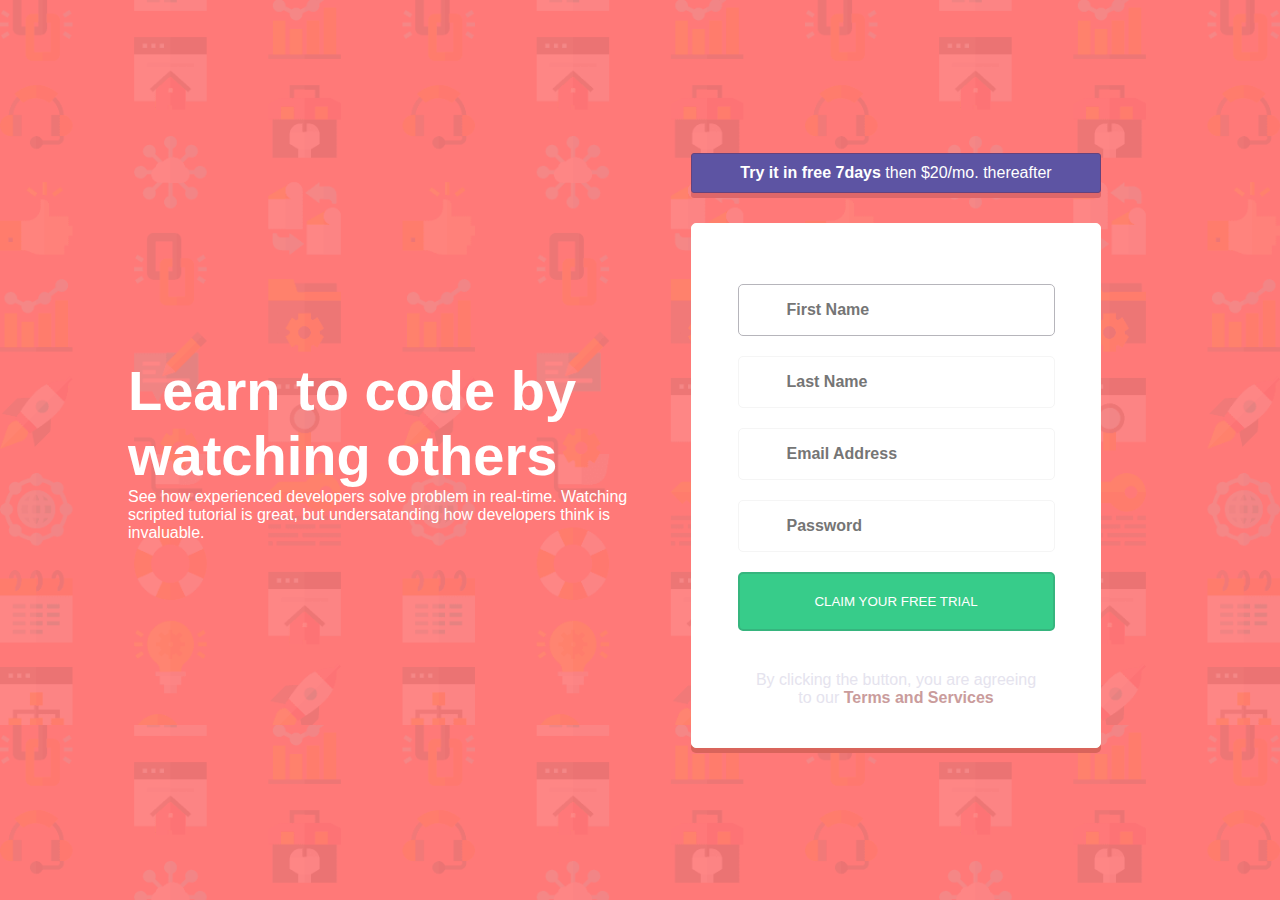
<file: index.html>
<!DOCTYPE html>
<html lang="en">

<head>
    <meta charset="UTF-8">
    <meta http-equiv="X-UA-Compatible" content="IE=edge">
    <meta name="viewport" content="width=device-width, initial-scale=1.0">
    <title>Register</title>
    <link rel="stylesheet" media="screen and (max-width:1440px)" href="desktop.css">
    <link rel="stylesheet" media="screen and (max-width:640px)" href="mobile.css">
    <!-- <link rel="stylesheet" media="print" href="print.css"> -->
    <link rel="shortcut icon" href="./images/favicon-32x32.png" type="image/x-icon">
</head>

<body>
    <div class="main">
        <div class="both">
            <div class="left">
                <h1>Learn to code by watching others</h1>
                <p>See how experienced developers solve problem in real-time.
                    Watching scripted tutorial is great, but undersatanding how developers think is invaluable.</p>
            </div>
            <div class="right">
                <div class="top">
                    <p><strong>Try it in free 7days</strong> then $20/mo. thereafter</p>
                </div>
                <div class="form">
                    <form action="">
                        <div class="error">
                            <input type="text" name="First Name" id="firstname" placeholder="First Name">
                            <!-- <i class="fas fa-check-circle"></i>
                            <i class="fas fa-exclamation-circle"></i>
                            <small>First name cannot be empty</small> -->
                        </div>
                        <div class="error">
                            <input type="text" name="Last Name" id="lastname" placeholder="Last Name">
                            <!-- <i class="fas fa-check-circle"></i>
                            <i class="fas fa-exclamation-circle"></i>
                            <small>Last name cannot be empty</small> -->
                        </div>
                        <div class="error">
                            <input type="email" name="Email" id="email" placeholder="Email Address">
                            <!-- <i class="fas fa-check-circle"></i>
                            <i class="fas fa-exclamation-circle"></i>
                            <small>Looks like this is not an email</small> -->
                        </div>
                        <div class="error">
                            <input type="password" name="Password" id="password" placeholder="Password">
                            <!-- <i class="fas fa-check-circle"></i>
                            <i class="fas fa-exclamation-circle"></i>
                            <small>Password cannot be empty</small> -->
                        </div>
                        <div>
                            <button type="submit">CLAIM YOUR FREE TRIAL</button>
                        </div>


                    </form>
                    <div class="foot">
                        <p id="foot">By clicking the button, you are agreeing to our <a href="#">Terms and
                                Services</a>
                        </p>
                    </div>
                </div>
            </div>
        </div>
    </div>
</body>

</html>
</file>
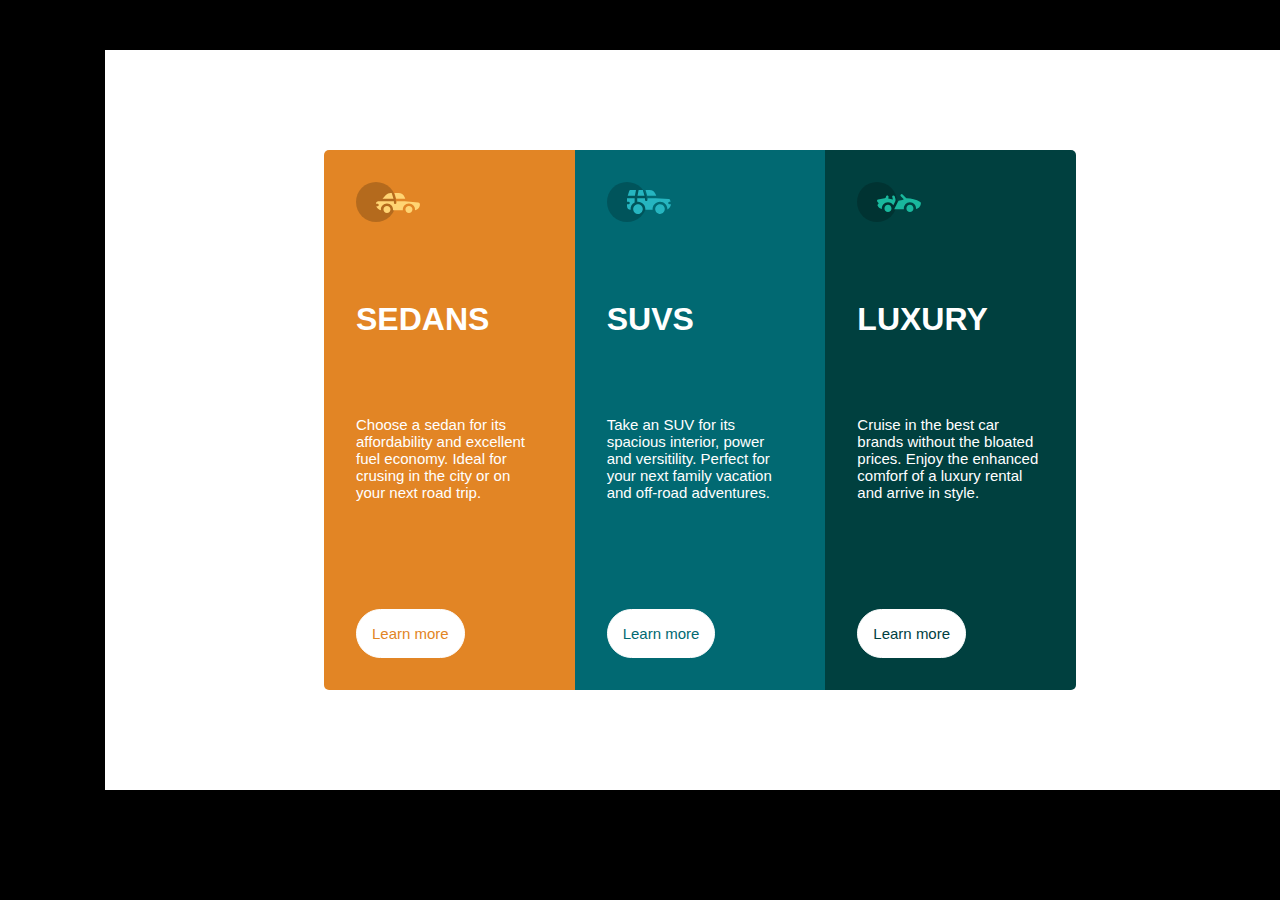
<file: GridFlexLayout/index.html>
<!DOCTYPE html>
<html lang="en">

<head>
    <meta charset="UTF-8">
    <meta http-equiv="X-UA-Compatible" content="IE=edge">
    <meta name="viewport" content="width=device-width, initial-scale=1.0">
    <title>Flexbox Task</title>
    <link rel="stylesheet" href="indexstyle.css">
    <link rel="shortcut icon" href="favicon-32x32.png" type="image/x-icon">
</head>

<body>
    <main class="main">
        <div class="all">
            <div class="right">
                <img src="icon-sedans.svg" alt="">
                <h1>SEDANS</h1>
                <p>Choose a sedan for its affordability and excellent fuel economy. Ideal for crusing in the city or on
                    your
                    next road trip.</p>
                <button class="right-but"> Learn more</button>
            </div>
            <div class="middle">
                <img src="icon-suvs.svg" alt="">
                <h1>SUVS</h1>
                <p>Take an SUV for its spacious interior, power and versitility. Perfect for your next family vacation
                    and
                    off-road adventures. </p>
                <button class="mid-but">Learn more</button>

            </div>
            <div class="left">
                <img src="icon-luxury.svg" alt="">
                <h1>LUXURY</h1>
                <p>Cruise in the best car brands without the bloated prices. Enjoy the enhanced comforf of a luxury
                    rental
                    and arrive in style.</p>
                <button class="left-but">Learn more</button>
            </div>
        </div>
    </main>
</body>

</html>
</file>
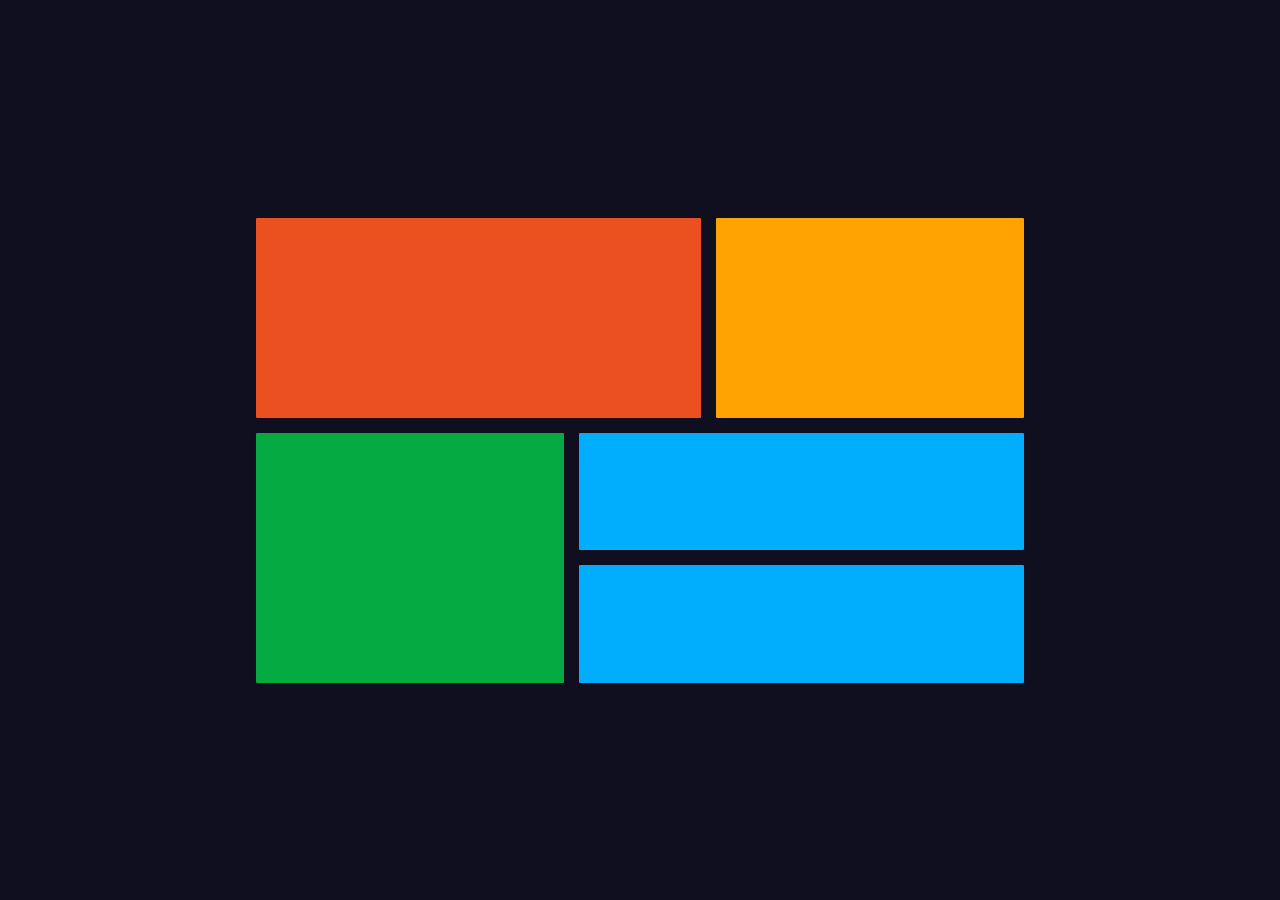
<file: GridFlexLayout/GridTask.html>
<!DOCTYPE html>
<html lang="en">

<head>
    <meta charset="UTF-8">
    <meta http-equiv="X-UA-Compatible" content="IE=edge">
    <meta name="viewport" content="width=device-width, initial-scale=1.0">
    <title>Grid Layout</title>
    <link rel="stylesheet" href="gridstyle.css">
</head>

<body>
    <main>
        <div class="a"></div>
        <div class="b"></div>
        <div class="c"></div>
        <div class="d"></div>
        <div class="e"></div>
    </main>
</body>

</html>
</file>
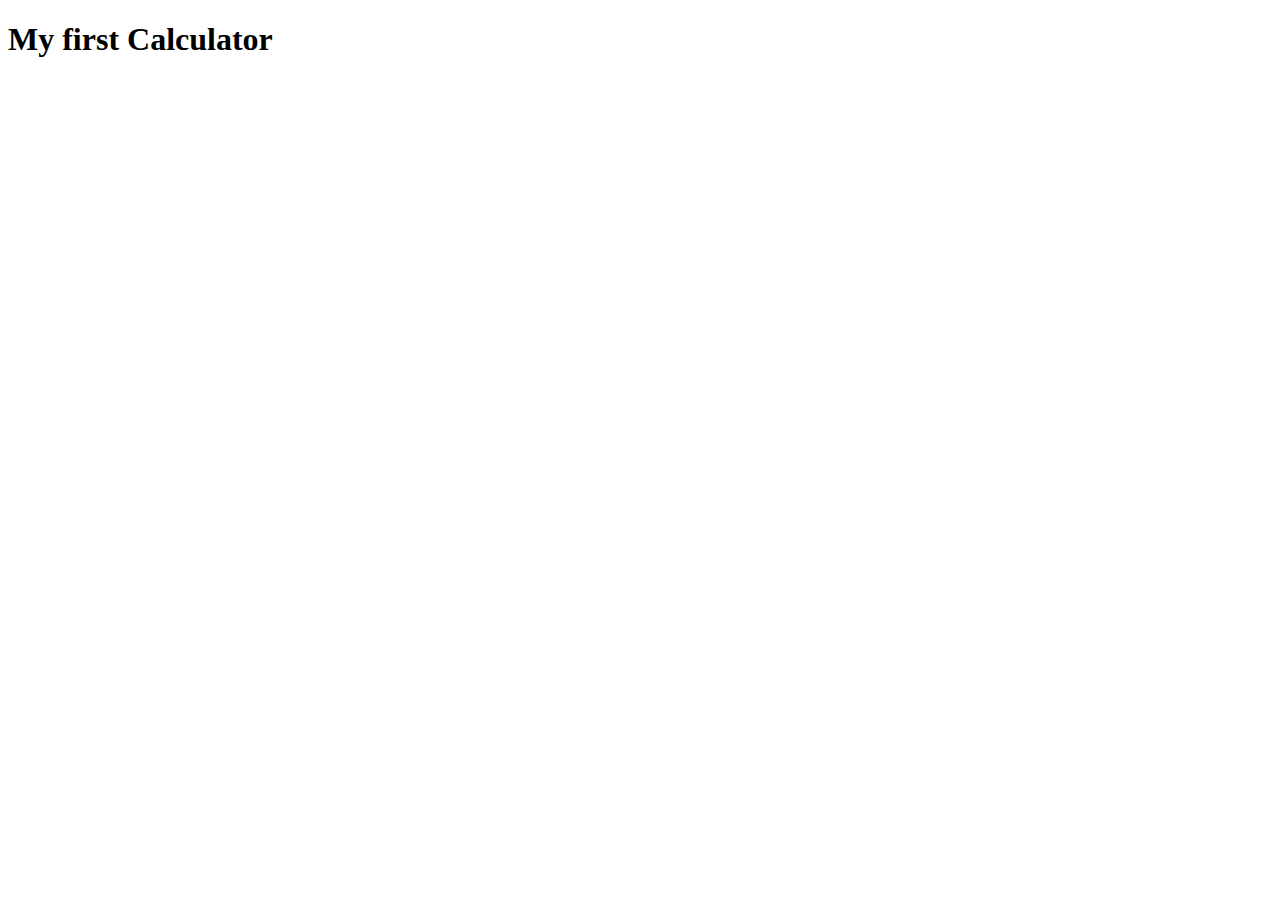
<file: Jscalculator/JSCalculator.html>
<!DOCTYPE html>
<html lang="en">

<head>
    <meta charset="UTF-8">
    <meta http-equiv="X-UA-Compatible" content="IE=edge">
    <meta name="viewport" content="width=device-width, initial-scale=1.0">
    <title>Document</title>
</head>

<body>
    <script src="./JScalculator.js"></script>
    <h1>My first Calculator</h1>
</body>

</html>
</file>
<file: desktop.css>
* {
    box-sizing: border-box;
    padding: 0;
    margin: 0;
}

body {
    width: auto;
    font-family: 'Poppins', sans-serif;
    font-size: 16px;
    height: 100vh;
}

.main {
    background-color: #FF7978;
    display: flex;
    background-image: url('./images/bg-intro-desktop.png');
    background-size: contain;
    justify-content: center;
    align-items: center;
    margin: 0;
    /* height: 50vh; */
    /* max-width: 100vw; */

    height: 100%;
    overflow: hidden;
}

.both {
    display: flex;
    justify-content: center;
    align-items: center;
    padding: 5% 10%;
}

h1 {
    font-weight: 800;
    font-size: 56px;
}

p {
    font-weight: 500;
}

.top {
    background-color: #5D54A3;
    color: white;
    border: 1px solid #65427C;
    text-align: center;
    margin-bottom: 30px;
    padding: 10px 30px;
    border-radius: 3px;
    box-shadow: 0 5px #DE6769;
    width: 80%;
}

.form {
    border: 1px solid #FFFFFB;
    border-radius: 5px;
    background-color: white;
    box-shadow: 0 5px #D9645B;
    display: flex;
    flex-direction: column;
    justify-content: space-around;
    align-items: center;
    /* width: 80%; */
    /* height: 70vh; */
    width: 80%;


}

form {

    align-self: center;

}

#firstname {
    border: 1px solid #B6B5BB;
    margin-top: 40px;
    color: black;
}


form div {
    margin-top: 20px;
    width: 100%;
    align-self: center;

}

input {
    border: 1px solid #F5F5F5;
    border-radius: 5px;
    height: em;
    width: 100%;
    font-weight: 600;
    /* margin-left: 10%;
    margin-right: 10%; */
    padding: 1em 3em;
    font-size: 16px;

}


.left {
    width: 50%;
    color: white;
    display: flex;
    flex-direction: column;
    justify-content: center;
    align-items: flex-start;
    margin: auto;

}

.right {
    width: 50%;
    display: flex;
    flex-direction: column;
    justify-content: flex-start;
    align-items: center;
    margin: auto;

}

button {
    background-color: #37CC8A;
    padding: 20px;
    text-align: center;
    border: 2px solid #36B57E;
    border-radius: 5px;
    color: white;
    width: 100%;
    cursor: pointer;
}

a {
    text-decoration: none;
    color: #CA9C9C;
    font-weight: bold;
}

#foot {
    margin-top: 50px;
    margin-bottom: 50px;
    color: #E5E3EE;
    font-size: 16px;
    align-self: center;
    text-align: center;
    width: 70%;
    margin: auto;
}

.foot {
    margin: 40px 0;
}

/* .error {
    position: relative;
}

.error i {
    position: absolute;
    top: 40px;
    right: 10px;
}

.error small {
    position: absolute;
    bottom: 0;
    left: 0;

} */
</file>
<file: mobile.css>
* {
    box-sizing: border-box;
    padding: 0;
    margin: 0;
}

body {

    font-family: 'Poppins', sans-serif;
    font-size: 12px;
}

.main {
    background-color: #FF7978;
    display: flex;
    background-image: url('./images/bg-intro-mobile.png');
    background-size: contain;
    justify-content: center;
    align-items: center;
    margin: 0;
    width: 100%;
    height: 100%;
    /* height: 50vh; */
    /* max-width: 100vw; */
    ;
    /* height: 100vh; */
    padding-bottom: 40px;
}

.both {
    display: flex;
    margin-top: 50px;
    /* margin-left: 10px;
    margin-right: 10px; */
    /* padding: px; */
    flex-direction: column;
    justify-content: center;
    align-items: center;
    height: 100%;
    width: 100%;
}

#firstname {
    margin-top: 10px;
    font-size: 12px;
}

.left {

    margin-top: 50px;
    margin-bottom: 60px;
    width: 90%;
    text-align: center;
}

form {
    font-size: 12px;
}

.right {
    width: 90%;
    margin-bottom: 50px;
}

h1 {
    font-size: 24px;
}

p {
    font-size: 12px;
}

#foot {
    font-size: 11px;
}

.foot {
    margin: 15px 0;
}

input {

    /* margin-left: 10%;
    margin-right: 10%; */
    padding: 1em 2em;
    font-size: 12px;

}

form>div {}

.top,
.form {
    width: 100%;
}
</file>
<file: GridFlexLayout/indexstyle.css>
* {
    margin: 0;
    padding: 0;
    box-sizing: border-box;
}

body {
    background-color: black;
    width: 1400px;
    /* display: flex; */
    /* align-items: center; */
    /* justify-content: center; */
}

.main {
    width: 85%;
    /* height: 500px; */
    background-color: white;
    margin: 50px auto;
    display: flex;
    align-items: center;
    justify-content: center;


}

.all {
    width: 80%;
    display: flex;
    justify-content: center;
    align-items: center;
    padding: 100px;
    /* border: 1px solid black;
    border-radius: 30px; */
    /* height: 50vh; */


}

.all>div {
    flex: 1;
}

.right,
.left,
.middle {
    padding: 2em;
    font-family: 'Big Shoulders Display';

}

div>p {
    font-size: 15px;
    font-family: 'Lexend Deca', sans-serif;

}

div>div {
    justify-content: space-between;
    align-items: flex-start;
    height: 60vh;
}

.right {
    color: white;
    background-color: rgb(226, 133, 37);
    /* height: 100%; */
    border-top-left-radius: 5px;
    border-bottom-left-radius: 5px;
    display: flex;
    flex-direction: column;

    /* align-items: baseline; */

}

.middle {
    color: white;
    background-color: rgb(1, 105, 114);
    display: flex;
    flex-direction: column;

    /* height: 100%; */
}

.left {
    color: white;
    background-color: rgb(0, 64, 63);
    /* height: 100%; */
    border-top-right-radius: 5px;
    border-bottom-right-radius: 5px;
    display: flex;
    flex-direction: column;

}

h1 {
    margin-top: 0.5em;
    margin-bottom: 0.5em;
    font-family: 'Lexend Deca', sans-serif;

}

button {
    width: max-content;
    padding: 1em;
    font-size: 15px;
    border-radius: 60px;
    /* margin: 3em 4em 2em 2em; */
    border: 1px solid white;
    cursor: pointer;
    margin-top: 3em;
}

.right-but {
    color: rgb(226, 133, 37);
    background-color: white;


}

.mid-but {
    color: rgb(1, 105, 114);
    background-color: white;


}

.left-but {
    background-color: white;
    color: rgb(0, 64, 63);



}

.right-but:hover {
    color: white;
    background-color: rgb(226, 133, 37);
}

.mid-but:hover {
    color: white;
    background-color: rgb(1, 105, 114);
}

.left-but:hover {
    color: white;
    background-color: rgb(0, 64, 63);
}
</file>
<file: GridFlexLayout/gridstyle.css>
* {
    padding: 0%;
    margin: 0;
    box-sizing: border-box;
}

body {
    background-color: rgb(15, 15, 31);
    display: flex;
    place-items: center;
    min-height: 100vh;
}

main {
    display: grid;
    grid-template-areas:
        /* 'a a a b b' */
        'a a a b b'
        'c c d d d'
        'c c e e e';
    gap: 15px;
    width: 60%;
    margin: auto;

}

main div {
    padding: 2em;
    text-align: center;
    border-radius: 1px;
}

.a {
    background-color: rgb(235, 80, 32);
    grid-area: a;
    height: 200px;
}

.b {
    background-color: rgb(255, 163, 2);
    grid-area: b;
}

.c {
    background-color: rgb(5, 170, 66);
    grid-area: c;
    height: 250px;
}

.d {
    background-color: rgb(1, 174, 253);
    grid-area: d;
}

.e {
    background-color: rgb(1, 174, 253);
    grid-area: e;
}
</file>
